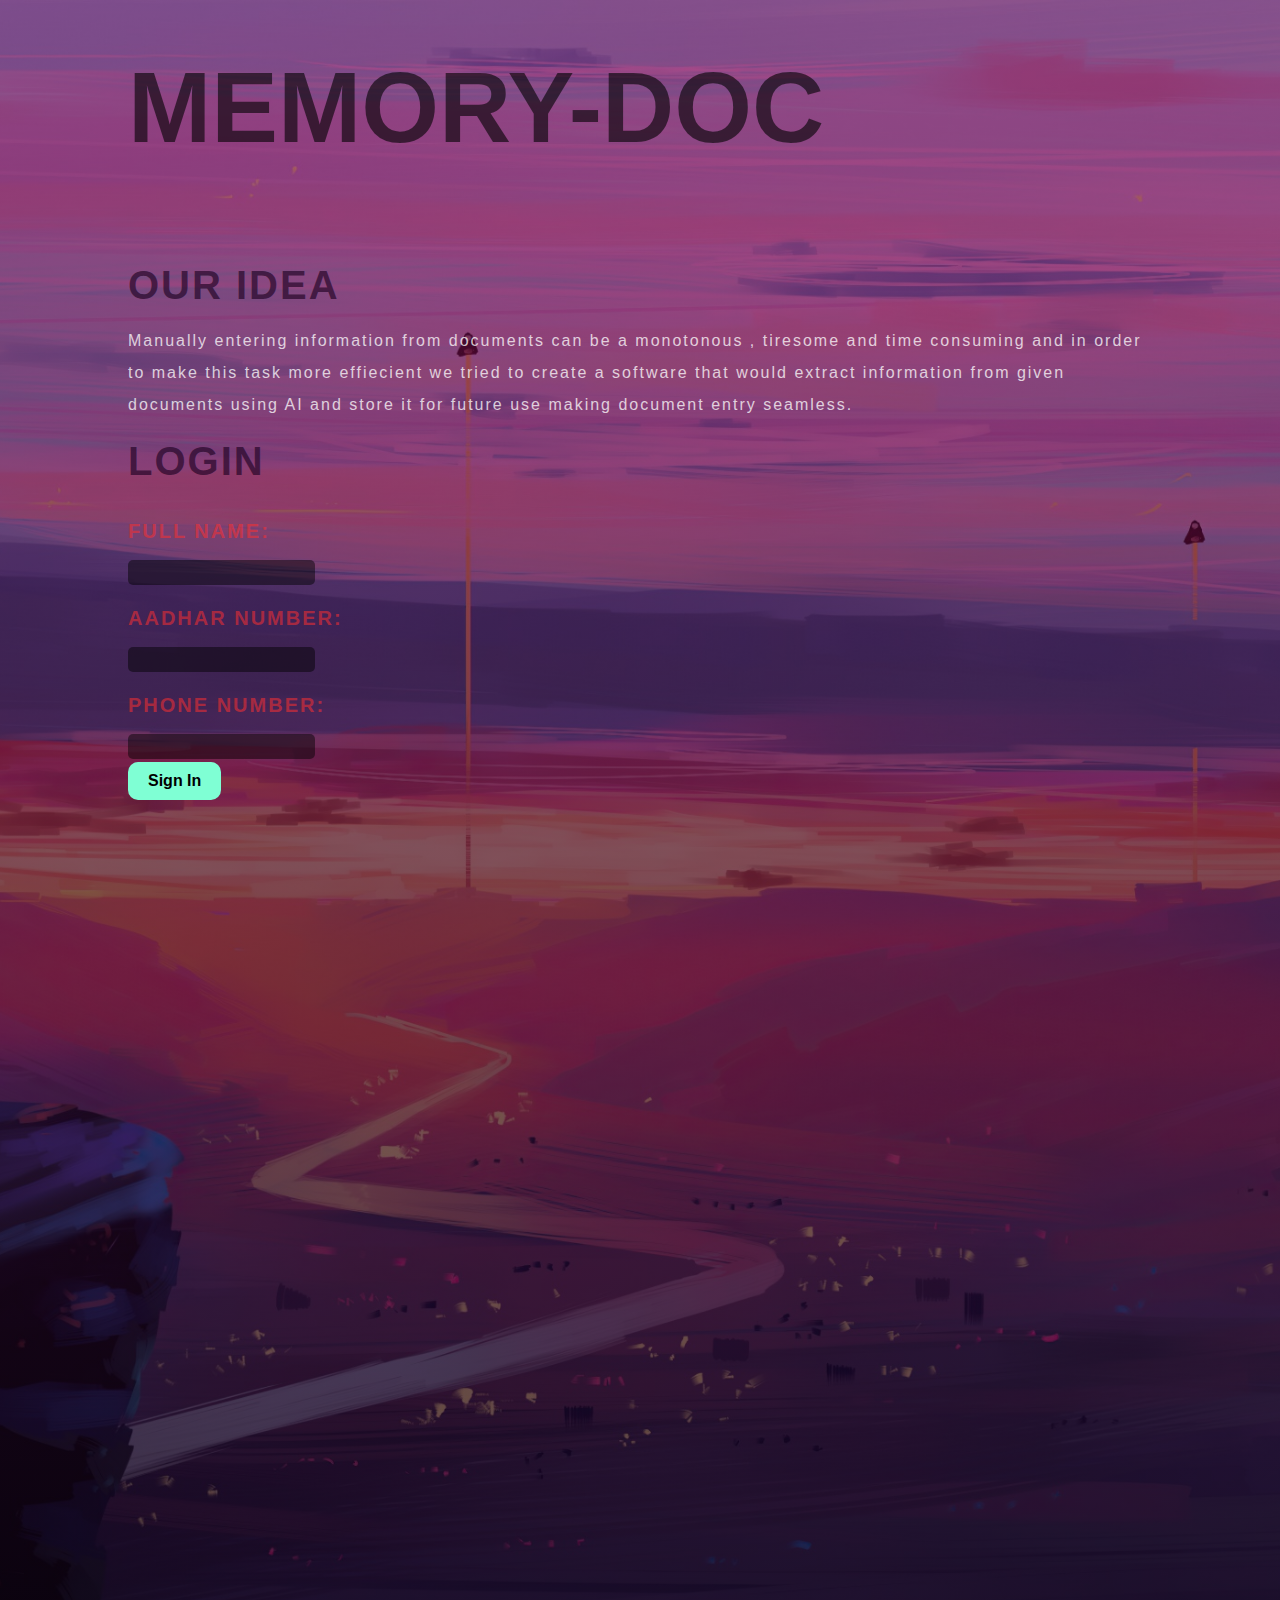
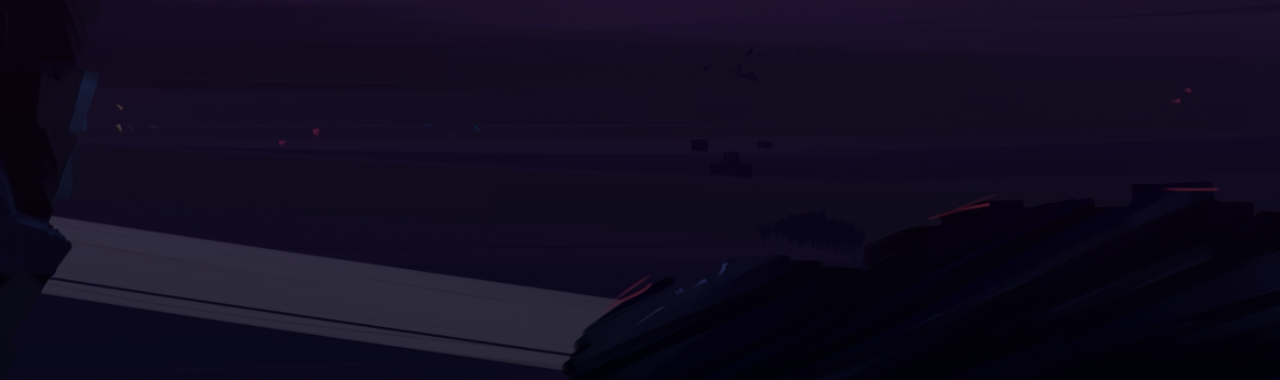
<file: code/our-website/index.html>
<!DOCTYPE html>
<html lang="en">
<head>
    <meta charset="UTF-8">
    <meta name="viewport" content="width=device-width, initial-scale=1.0">
    <link rel = 'stylesheet' href = 'styles.css'>
    <title>Home Page</title>
</head>
<body>
    <div class = "background">
    <div class = 'banner'>
        Memory-Doc
    </div>
    <div class = 'navbar'>
        <h2>our idea</h2>
        <p>
            Manually entering information from documents can 
            be a monotonous , tiresome and time consuming and
            in order to make this task more effiecient we tried
            to create a software that would extract information
            from given documents using AI and store it for future
            use making document entry seamless.

        </p>

        <div class="container">
            <h2>Login</h2>
            <form id="loginForm">
                <label for="fullName">Full Name:</label>
                <input type="text" id="fullName" name="fullName" required>

                <label for="aadharNumber">Aadhar Number:</label>
                <input type="text" id="aadharNumber" name="aadharNumber" required pattern="\d{12}" title="Aadhar number must be 12 digits.">

                <label for="phoneNumber">Phone Number:</label>
                <input type="text" id="phoneNumber" name="phoneNumber" required pattern="\d{10}" title="Phone number must be 10 digits."><br>

                <button type="submit">Sign In</button>
            </form>
            <div id="otpSection" style="display: none;">
                <p>An OTP has been sent to your phone number. Please enter it below:</p>
                <input type="text" id="otp" placeholder="Enter OTP" required>
                <button type="button" onclick="verifyOTP()">Verify OTP</button>
            </div>
        </div>
    <script src="script.js"></script>
    </div>
    </div>
</body>
</html>
</body>
</html>
</file>
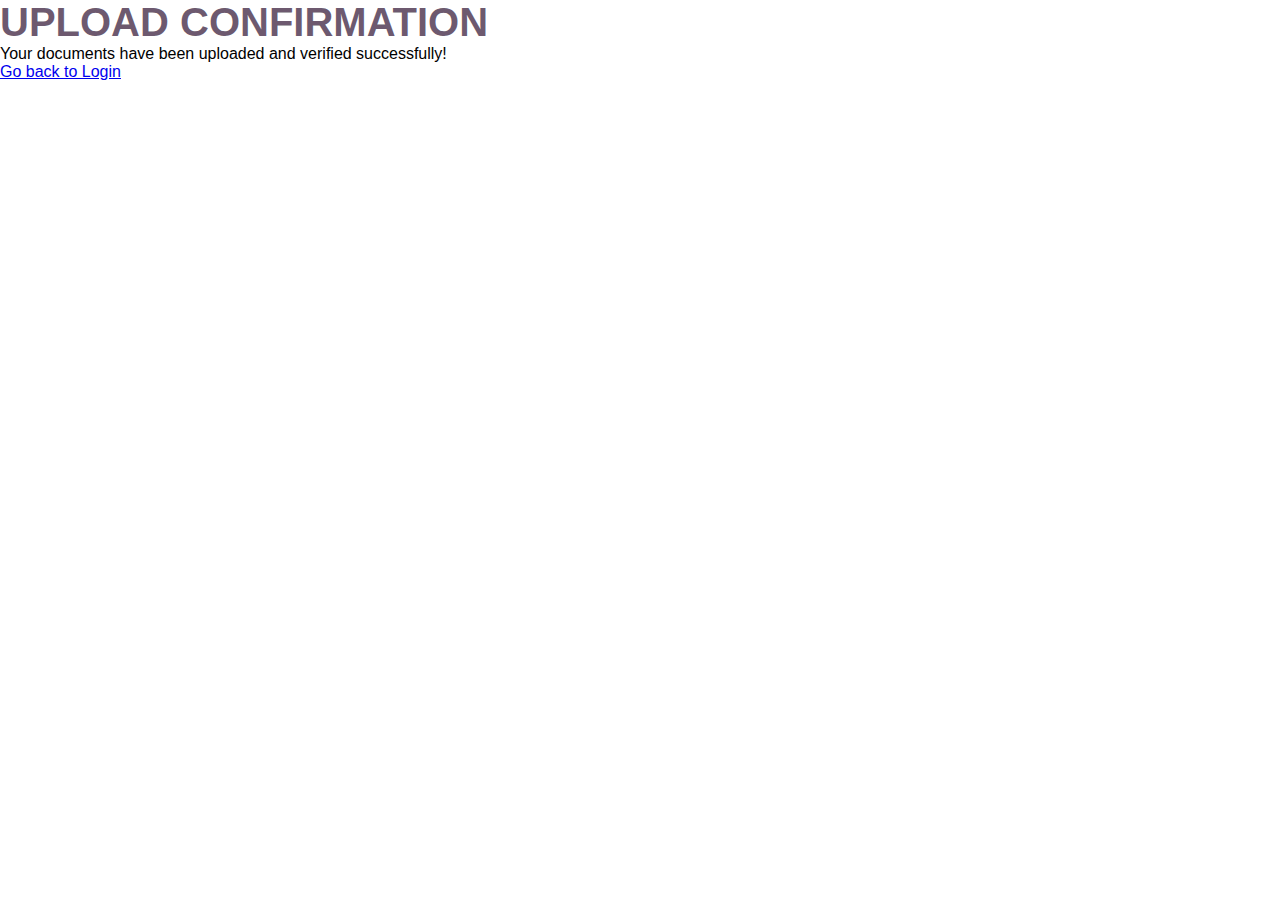
<file: code/our-website/confirmation.html>
<!DOCTYPE html>
<html lang="en">
<head>
    <meta charset="UTF-8">
    <meta name="viewport" content="width=device-width, initial-scale=1.0">
    <link rel="stylesheet" href="styles.css">
    <title>Upload Confirmation</title>
</head>
<body>
    <div class="container">
        <h2>Upload Confirmation</h2>
        <p>Your documents have been uploaded and verified successfully!</p>
        <a href="index.html">Go back to Login</a>
    </div>
</body>
</html>
</file>
<file: code/our-website/styles.css>
*{
    margin: 0;
    padding: 0;
    font-family: sans-serif;
}
.background
{
    width: 100%;
    height: 220vh;
    background-image: linear-gradient(rgba(96, 17, 66, 0.539), rgba(0, 0, 0, 0.712)),url(cliff.jpg);
    background-position: center;
    background-size: cover;

}
.banner
{
    width: 80%;
    margin: auto;
    padding: 50px 0;
    font-weight: 900;
    letter-spacing: 5;
    font-size: 100px;
    text-transform: uppercase;
    color: rgba(0, 0, 0, 0.6);
    
}

.navbar
{
    width:80%;
    margin: auto;
    padding: 30px 0;
    letter-spacing: 2px;
    line-height: 2;
    align-items: center;
    justify-content: space-between;
    color: rgba(255, 255, 255, 0.75)
}

 label
{
    color: rgba(255, 48, 48, 0.548);
    padding:  0;
    font-weight: 900;
    font-size: 20px;
    text-transform: uppercase;
}
 input
{
    background-color: rgba(0, 0, 0, 0.466);
    padding: 5px;
    border-radius: 5px;
    border: 0px;
    color:aliceblue;

}

 button a
{
    text-decoration: none;
    color: black;
    
}
 button
{
    background-color: aquamarine; /* Default background color */
    color: black;           /* Text color */
    padding: 10px 20px;     /* Padding for the button */
    border: none;           /* No border */
    border-radius: 10px;     /* Rounded corners */
    cursor: pointer;        /* Cursor changes to pointer when hovering */
    font-size: 16px;
    font-weight: 900;
}

button:hover
{
    background-color: yellow;
}

h2 {
    color: rgba(33, 3, 37, 0.669);
    font-size: 40px;
    font-weight: 900;
    text-transform: uppercase;
}

label {
    display: block;
    margin: 10px 0 5px;
}

/*input {
    width: 100%;
    padding: 10px;
    margin-bottom: 15px;
    border: 1px solid #ccc;
    border-radius: 4px;
}

button {
    width: 48%;
    padding: 10px;
    border: none;
    border-radius: 4px;
    cursor: pointer;
}

button[type="button"] {
    background-color: #007bff;
    color: white;
}*/
</file>
